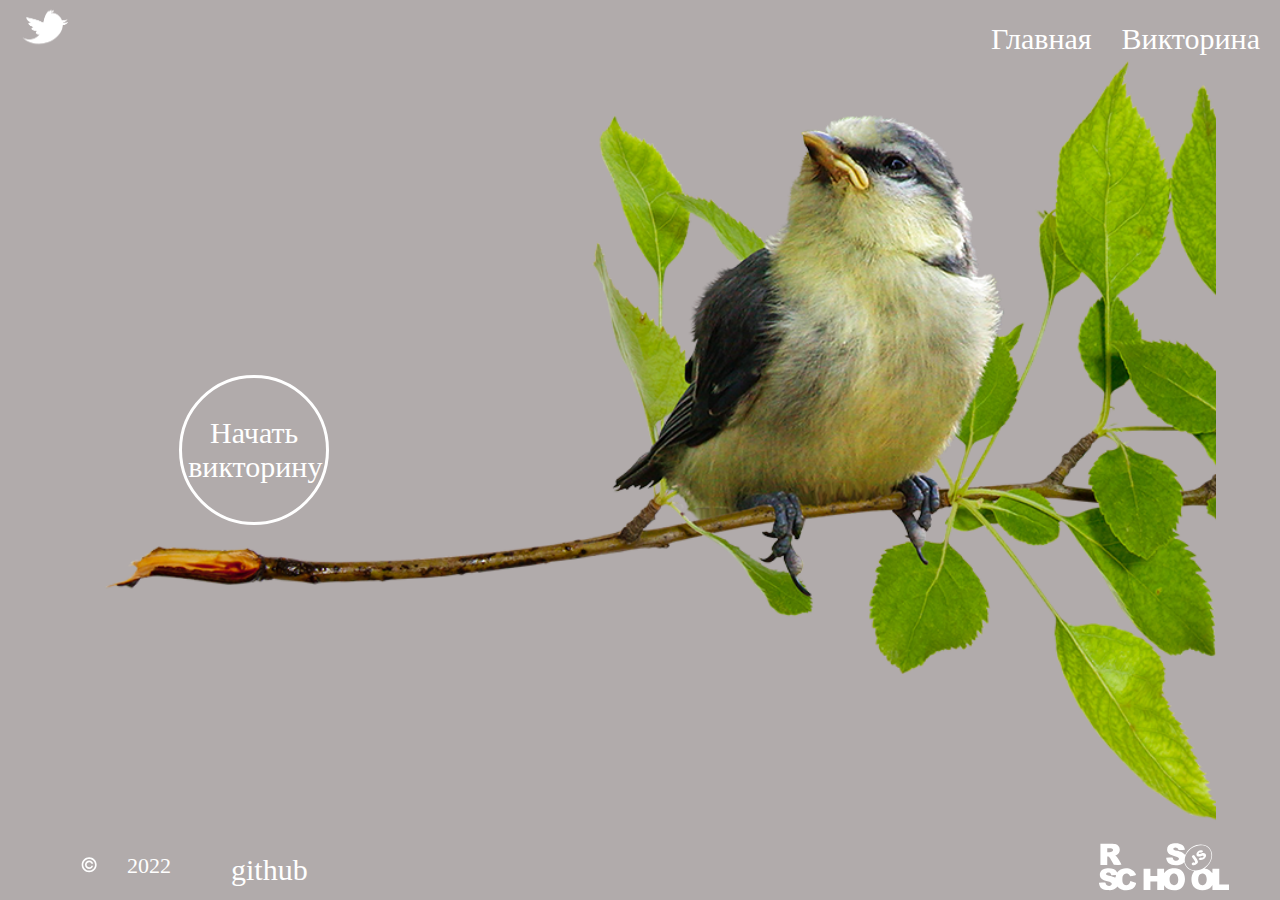
<file: index.html>
<!DOCTYPE html>
<html lang="en">
<head>
    <meta charset="UTF-8">
    <meta http-equiv="X-UA-Compatible" content="IE=edge">
    <meta name="viewport" content="width=device-width, initial-scale=1.0">
    <title>Document</title>
    <link rel="stylesheet" href="./css/style.css" />
    <link rel="stylesheet" href="./css/normalize.css" />
</head>
<body>
    <header>
        <div class="header">
          <div><img class="logo" src="./img/kisspng-uber-new-york-city-logo-real-time-ridesharing-lyft-black-twitter-5b20f43e9eb901.5394268715288863346501.png" alt="bird" /></div>
          <div>
            <ul class="birds">
              <li class="nightingale"> 
                <a href="./pages/quiz" class="">Главная</a></li>
              <li class="thrush">
                <a href="./pages/quiz.html" class="">Викторина</a>
                </li>
            </ul>
          </div>
        </div>
      </header>
      <main class="main">
        <button class="play" ><a class="play-game" href="./pages/quiz.html">Начать викторину</a></button>
      </main>
      <footer class="footer">
        <div class="container">
          <div class="footer-items">
            <div class="flex">
              <div><img src="./img/f.svg" alt="" /></div>
              <div class="data">2022</div>
              <div>
                <a class="github" href="https://github.com/SvetlanaBand">github</a>
              </div>
            </div>
            <a href="https://rs.school/js-stage0/">
              <img class="rs" src="./img/rss.svg" alt="rs-school"
            /></a>
          </div>
        </div>
      </footer>
      <script src="./js/script.js"></script>
</body>
</html>
</file>
<file: css/style.css>
body {
    display: flex;
    flex-direction: column;
    justify-content: space-between;
    background-color: rgb(177, 171, 171);
    min-height: 100vh;
    margin: 0; padding: 0;
    font-size: 22px;
}
  .header {
      display: flex;
      flex-direction: row;
      justify-content: space-between;
      margin: 0 20px;
      height: 60px;
  }
  a {
      padding-left: 30px;
      font-size: 30px;
      color: white;
      text-decoration: none;
  }
  .logo {
      width: 50px;
      height: 50px;
  }
  .footer {
      margin: 0 20px;
  }
  .footer-items {
    display: flex;
    justify-content: space-between;
    align-items: center;
    height: 60px;
}
.flex {
    display: flex;
    justify-content: space-between;
    color: white;
}
.github {
    color: white;
    text-decoration: none;
}
.flex>div {
    padding-left: 30px;
}
.birds {
    list-style-type: none;
    display: flex;
    flex-direction: row;
}
.rs {
    height: 50px;
    width: 130px;
}
li {
    cursor: pointer;
}
    .main {
        display: flex;
        align-items: center;
        height: calc(100vh - 120px);
        min-height: 300px;
        background-image: url(../img/ptica_na_vetke.png);
        background-size: cover;
        width: 90%;
        margin: 0 auto;
        transition: 1s;
}
.play:hover {
    transform: scale(1.1);
    border: 4px solid rgb(99, 85, 9);
    color:rgb(99, 85, 9);
}
.play {
    width: 150px;
    height: 150px;
    color: white;
    font-size: 26px;
    background-size: contain;
    background-color: transparent;
    border-radius: 50%;
    border: 3px solid white;
    transition: .3s;
    cursor: pointer;
    margin-left: 10%;
}
.logo:hover {
    filter: invert(26%) sepia(15%) saturate(638%) hue-rotate(7deg) brightness(92%)
      contrast(87%);
      transition: .3s;
    }
a:hover {
    color: rgb(99, 85, 9);
    transition: .5s;
}
.active {
    color: rgb(163, 141, 12);
    transition: .5s;
    font-weight: bold;
  }
  .container {
    width: 95%;
    margin: 0 auto;
  }
  .wrapper {
    display: flex;
    flex-direction: column;
  }
  .viev {
    margin: 0 auto;
    width: 100%;
  }
  .viev__list {
    display: flex;
    flex-direction: row;
    justify-content: space-between;
    list-style-type: none;
    font-size: 18px;
    margin: 0 auto;
    margin-left: 0px;
  }
  .viev__item {
    background-color: rgb(231, 166, 182);
    text-align: center;
    height: 40px;
    flex: auto;
    border-radius: 10px;
    border: 1px solid rgb(234, 112, 143);
    display: flex;
    align-items: center;
  }
  .viev__item a {
    margin: 0 auto;
    font-size: 18px;
    padding-left: 0px;
  }
  .score {
    margin: 0 auto;
    color: white;
    width: 10%;
  }
  .saunds {
    display: flex;
    flex-direction: row;
    justify-content: center;
    width: 100%;
  }
  .saunds__image {
    width: 30%;
  }
  .saunds__image img{
    width: 300px;
  }
  .saunds__player {
    display: flex;
    flex-direction: column;
  }
  .saunds__player-item p {
    color: white
  }
  .btm {
    display: inline-block;
    width: 10px;
    height: 10px;
    margin-right: 15px;
    border-radius: 50%;
    transition: .1s;
    background-color: white;
  }
  .list__choice {
    width: 50%;
  }
  .list {
    background-color: rgb(231, 166, 182);
    border-radius: 20px;
    display: flex;
    flex-direction: row;
  }
  .list__info p {
    color: white;
  }
  .list__choice-items {
    list-style-type: none;
  }

  .list__choise-item::before {
    content: "✓"; /* Добавляем символ */
    padding-right: 7px; /* Расстояние от текста до маркеров */
    color: rgb(50, 44, 44); /* Красный цвет маркеров */
   }
   .list__choise-item.active::before {
    color:rgb(27, 25, 25)
   }
   .list__choise-item.red::before {
    color:rgb(249, 22, 22);
    text-decoration: line-through;
   }
  .button {
    margin: 0 auto;
    color: white;
    background-color:rgb(231, 166, 182);
    border: 2px solid rgb(234, 112, 143);
    border-radius: 10px;
    width: 180px;
  }
  .next {
    display: flex;
    justify-content: center;
    margin-top: 30px;
  }
  .shou {
    display: flex;
    flex-direction: column;
    min-height: 200px;
  }
  .shou__play {
    display: flex;
    flex-direction: row;
  }
  .shou__play-text {
    display: flex;
    flex-direction: column;
  }
  .shou__play-img {
    width: 30%;
    border-radius: 10%;
    margin-top: 30px;
  }
  .shou__play-audio {
margin-top: 30px;
  }
  .shou__play-sounds {
    display: none;
  }
  .visible {
    display: block;
  }
  .shou__play-name {
    min-width: 180px;
  }
  #img {
    border-radius: 10%;
  }
  .play-game {
    padding-left: 0px;
  }
  @media screen and (max-width: 1100px){
    .saunds {
        flex-direction: column;
        align-items: center;
    }
    .list__choice-items,
    .shou__text {
        font-size: 16px;
    }
    audio {
        width: 200px;
        height: 30px;
    }
    .flex>div {
        padding-left: 00px;
    }
    .thrush {
        padding-left: 5px;
    }
  }
  @media screen and (max-width: 650px){
    .list {
        flex-direction: column;
        align-items: center;
    }
    .shou {
        width: 90%;
    }
    .github,
    .birds a,
    .data {
        font-size: 18px;
        padding-left: 0px;
    }
   .footer-items {
    flex-direction: column;
    align-items: center;
   }
   .viev__item a {
    font-size: 15px;
   }
   .saunds__image img {
    width: 180px;
    margin: 0 auto;
   }
   .viev__item {
    width: 30%;
   }
   .viev__list {
    flex-wrap: wrap;
    padding-left: 0px;
   }
   .saunds__image img {
    width: 120px;
   }
   .flex {
    flex-direction: column;
   }
   .main {
    width: 100%;
   }
   .play {
    width: 90px;
    height: 90px;
   }
   .play a{
    font-size: 16px;
    line-height: 1.1;
   }
  }
</file>
